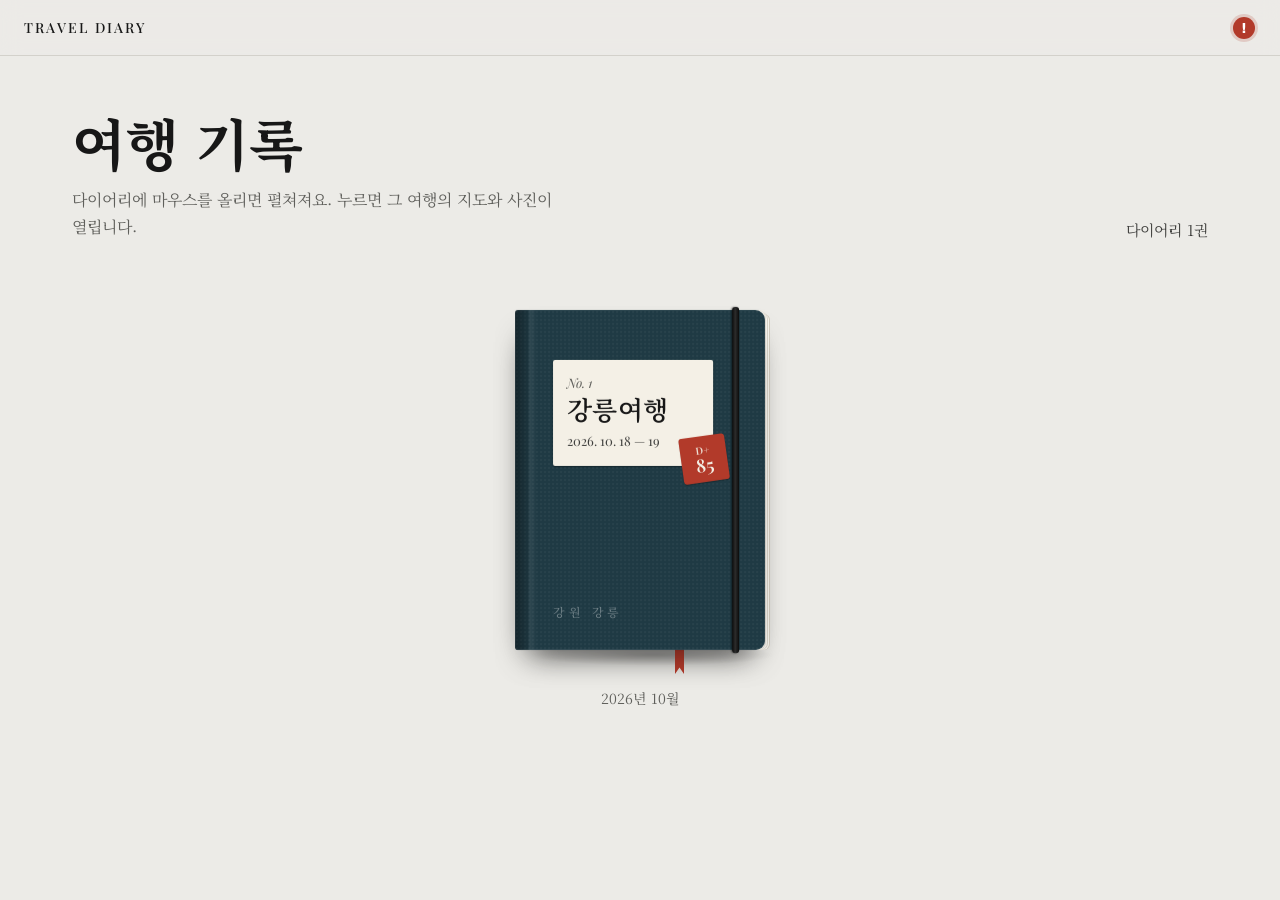
<file: index.html>
<!DOCTYPE html>
<html lang="ko">
<head>
  <meta charset="UTF-8">
  <meta name="viewport" content="width=device-width, initial-scale=1">
  <title>여행 기록 · Travel Diary</title>
  <meta name="description" content="다녀온 여행과 갈 여행의 동선, 사진, 기록">
  <link rel="preconnect" href="https://fonts.googleapis.com">
  <link rel="preconnect" href="https://fonts.gstatic.com" crossorigin>
  <link href="https://fonts.googleapis.com/css2?family=Nanum+Pen+Script&family=Noto+Serif+KR:wght@400;500;600;700&family=Playfair+Display:ital,wght@0,400;0,500;0,600;1,400&display=swap" rel="stylesheet">
  <link rel="stylesheet" href="css/style.css">
  <link rel="stylesheet" href="css/home.css">
</head>
<body class="home">
  <nav class="nav" aria-label="사이트">
    <a class="nav-brand" href="index.html">Travel Diary</a>
  </nav>

  <div class="home-wrap">
    <header class="home-head">
      <div>
        <h1 class="home-title">여행 기록</h1>
        <p class="home-lede" id="home-lede">다이어리에 마우스를 올리면 펼쳐져요. 누르면 그 여행의 지도와 사진이 열립니다.</p>
      </div>
      <p class="home-count" id="home-count"></p>
    </header>

    <main class="desk" id="trip-list" aria-label="여행 다이어리"></main>
  </div>

  <noscript><p class="home-lede">여행 목록을 보려면 자바스크립트를 켜 주세요.</p></noscript>

  <script src="js/trips/manifest.js"></script>
  <script>loadScripts([...tripScripts(), 'js/net-alert.js', 'js/home.js']);</script>
</body>
</html>
</file>
<file: css/style.css>
/* ==========================================================
   Travel Diary — 종이 질감의 여행 다이어리
   ========================================================== */
:root {
  --paper: #ecebe7;
  --paper-2: #f5f4f0;
  --ink: #171717;
  --ink-2: #3f3f3d;
  --muted: #5f5f5b;
  --line: #262626;
  --hair: #d3d1cb;
  --hair-dark: #b0aea7;
  --red: #b23a2a;
  --serif: "Playfair Display", "Times New Roman", Georgia, serif;
  --serif-kr: "Noto Serif KR", "Batang", "Apple Myungjo", serif;   /* 한글 제목용 명조체 */
  --sans: "Noto Sans KR", "Pretendard", "Apple SD Gothic Neo", "Malgun Gothic", system-ui, sans-serif;
  --nav-h: 56px;
  --maxw: 1240px;
  --side-w: 180px;
}

*, *::before, *::after { box-sizing: border-box; }
html { background: var(--paper); scroll-behavior: smooth; -webkit-text-size-adjust: 100%; }
body {
  margin: 0;
  color: var(--ink);
  background: var(--paper);
  font: 400 15px/1.6 var(--sans);
  -webkit-font-smoothing: antialiased;
}
[hidden] { display: none !important; }
button { font-family: inherit; }
img { display: block; }
h1, h2, h3, p { margin: 0; }
:focus-visible { outline: 2px solid var(--ink); outline-offset: 2px; }

/* ---------- 내비게이션 ---------- */
.nav {
  position: sticky; top: 0; z-index: 50;
  display: flex; align-items: center; gap: 16px;
  min-height: var(--nav-h); padding: 0 24px;
  background: rgba(236, 235, 231, .86);
  backdrop-filter: blur(10px); -webkit-backdrop-filter: blur(10px);
  border-bottom: 1px solid var(--hair);
}
.nav-brand {
  font: 500 14px var(--serif); letter-spacing: .16em; text-transform: uppercase;
  color: var(--ink); text-decoration: none; white-space: nowrap;
}
/* 여행 페이지 → 홈(여행 목록) */
.nav-home {
  display: inline-flex; align-items: center; gap: 2px;
  margin-left: -8px; padding: 5px 10px 5px 4px; border-radius: 999px;
  font: 500 13px/1.4 var(--sans); color: var(--ink-2); text-decoration: none; white-space: nowrap;
  transition: background .15s, color .15s;
}
.nav-home:hover { background: var(--hair); color: var(--ink); }
.nav-home svg { width: 16px; height: 16px; flex: none; }

/* 상단 바 오른쪽: 사진 서버 연결 문제 알림 (js/net-alert.js). 올리거나(키보드 포커스) 누르면 안내가 펼쳐진다 */
.net-alert { position: relative; flex: none; margin-left: auto; }
.net-alert-btn {
  display: grid; place-items: center; width: 44px; height: 44px; margin: -6px -10px -6px 0;
  padding: 0; border: 0; border-radius: 50%; background: none; cursor: pointer;
}
.net-alert-btn:focus-visible { outline: 2px solid var(--ink); outline-offset: -5px; }
.net-alert-dot {
  display: grid; place-items: center; width: 22px; height: 22px; border-radius: 50%;
  background: var(--red); color: #fff; font: 700 14px/1 var(--sans);
  box-shadow: 0 0 0 3px rgba(178, 58, 42, .18);
}
.net-alert-msg {
  display: none; position: absolute; top: calc(100% + 8px); right: -6px; z-index: 60;
  width: min(320px, calc(100vw - 24px)); box-sizing: border-box; padding: 12px 14px;
  background: var(--paper-2); border: 1px solid var(--hair-dark); border-radius: 6px;
  box-shadow: 0 10px 24px -8px rgba(0, 0, 0, .25); text-align: left;
}
.net-alert-msg::before {   /* 아이콘을 가리키는 꼭지 */
  content: ""; position: absolute; top: -6px; right: 22px; width: 10px; height: 10px;
  background: var(--paper-2); border-left: 1px solid var(--hair-dark); border-top: 1px solid var(--hair-dark);
  transform: rotate(45deg);
}
.net-alert.is-open .net-alert-msg, .net-alert-btn:focus-visible + .net-alert-msg { display: block; }
@media (hover: hover) and (pointer: fine) { .net-alert:hover .net-alert-msg { display: block; } }
.net-alert-title { font: 700 14px/1.4 var(--sans); color: var(--red); }
.net-alert-body { margin-top: 4px; font: 400 13px/1.65 var(--sans); color: var(--ink-2); word-break: keep-all; overflow-wrap: anywhere; }
@media (prefers-reduced-motion: no-preference) { .net-alert-dot { animation: net-alert-in .45s cubic-bezier(.3, 1.4, .5, 1) both; } }
@keyframes net-alert-in { from { transform: scale(.3); opacity: 0; } to { transform: scale(1); opacity: 1; } }
.nav-days { display: flex; gap: 2px; margin: 0 auto; }
.nav-days a {
  font: 400 12px/1.4 var(--serif); letter-spacing: .12em;
  padding: 6px 11px; border-radius: 999px;
  color: var(--ink-2); text-decoration: none; white-space: nowrap;
  transition: background .15s, color .15s;
}
.nav-days a:hover { background: var(--hair); }
.nav-days a.is-active { background: var(--ink); color: var(--paper); }

/* ---------- 버튼 ---------- */
.btn {
  display: inline-block; padding: 6px 13px;
  border: 1px solid var(--ink); border-radius: 999px;
  background: transparent; color: var(--ink);
  font: 500 12px/1.4 var(--sans); cursor: pointer; white-space: nowrap;
  transition: background .15s, color .15s, border-color .15s;
}
.btn:hover { background: var(--ink); color: var(--paper); }
.btn:disabled { opacity: .35; cursor: default; }
.btn:disabled:hover { background: transparent; color: inherit; }
.btn-ghost { border-color: var(--hair-dark); color: var(--ink-2); }
.btn-dark { border-color: rgba(255, 255, 255, .35); color: #fff; }
.btn-dark:hover { background: #fff; color: #111; }
.btn-dark:disabled:hover { color: #fff; }
.btn-danger { color: #ff9a94; border-color: rgba(255, 120, 110, .5); }
.btn-danger:hover { background: #d94a3d; border-color: #d94a3d; color: #fff; }

/* ---------- 표지 ---------- */
.hero {
  position: relative; max-width: var(--maxw); margin: 0 auto;
  padding: 64px 40px 44px;
}
.eyebrow {
  margin-bottom: 8px;
  font: 400 12px var(--serif); letter-spacing: .28em; text-transform: uppercase; color: var(--muted);
}
.hero-title {
  font: 500 clamp(40px, 11vw, 132px)/1.05 "Playfair Display", var(--serif-kr);   /* 영문은 Playfair, 한글은 Noto Serif KR */
  letter-spacing: .02em; white-space: nowrap;   /* 긴 제목은 app.js fitTitle() 이 폭에 맞춰 줄인다 */
}.hero-period { margin-top: 16px; font: 400 20px var(--serif); letter-spacing: .04em; }
.seal {
  position: absolute; top: 72px; right: 44px;
  width: 56px; height: 78px;
  border: 2px solid var(--red); border-radius: 3px; color: var(--red);
  display: grid; place-items: center; writing-mode: vertical-rl;
  font: 700 22px/1 "Yu Mincho", "Hiragino Mincho ProN", "Noto Serif JP", "Noto Serif KR", "Batang", serif;
  letter-spacing: .12em; transform: rotate(-7deg); opacity: .8; mix-blend-mode: multiply;
  user-select: none;
}

/* ---------- 지도 ---------- */
.map-wrap { margin-top: 30px; }
.map-head {
  display: flex; align-items: center; justify-content: space-between; gap: 12px; flex-wrap: wrap;
  margin-bottom: 10px;
}
.map-tabs { display: flex; gap: 2px; flex-wrap: wrap; }
.map-tabs button {
  font: 400 12px/1.4 var(--serif); letter-spacing: .12em; padding: 5px 11px;
  border: 0; border-radius: 999px; background: transparent; color: var(--ink-2); cursor: pointer;
  transition: background .15s, color .15s;
}
.map-tabs button:hover { background: var(--hair); }
.map-tabs button.is-active { background: var(--ink); color: var(--paper); }
.map {
  position: relative; z-index: 0; aspect-ratio: 21 / 9;
  border: 1px solid var(--hair); background: var(--paper-2); overflow: hidden;
}
.map.leaflet-container { background: var(--paper-2); font-family: var(--sans); }
.map-fallback { position: absolute; inset: 0; display: grid; place-items: center; font-size: 13px; color: var(--muted); }
.map-hint {
  position: absolute; left: 50%; bottom: 12px; z-index: 1000; transform: translateX(-50%);
  padding: 5px 12px; border-radius: 999px; background: rgba(23, 23, 23, .78); color: var(--paper);
  font-size: 11px; white-space: nowrap; pointer-events: none;
}
.sr-only {
  position: absolute; width: 1px; height: 1px; padding: 0; margin: -1px; overflow: hidden;
  clip: rect(0, 0, 0, 0); white-space: nowrap; border: 0;
}
.map .leaflet-tile-pane { filter: grayscale(.55) sepia(.28) saturate(.75) brightness(1.04) contrast(.92); }
.map .leaflet-control-attribution { font: 400 10px var(--sans); background: rgba(245, 244, 240, .85); color: var(--muted); }
.map .leaflet-control-attribution a { color: var(--ink-2); }
.map .leaflet-bar { border: 1px solid var(--hair-dark); box-shadow: none; }
.map .leaflet-bar a { background: var(--paper-2); color: var(--ink); border-bottom-color: var(--hair); }
.map .leaflet-bar a:hover { background: var(--paper); }
.pin { background: none; border: 0; }
.pin-dot {
  display: grid; place-items: center; width: 26px; height: 26px; border-radius: 50%;
  background: var(--ink); color: var(--paper); font: 500 11px/1 var(--serif);
  border: 2px solid var(--paper-2); box-shadow: 0 1px 4px rgba(0, 0, 0, .35); transition: transform .15s;
}
.pin-dot.has-content { background: var(--red); }
.pin-dot.is-multi { font-size: 9px; letter-spacing: -.02em; }
.map .leaflet-popup-scrolled { overscroll-behavior: contain; }
.leaflet-marker-icon:hover .pin-dot { transform: scale(1.15); }
.map .leaflet-popup-content-wrapper {
  border-radius: 4px; background: var(--paper-2); color: var(--ink); box-shadow: 0 6px 20px rgba(0, 0, 0, .18);
}
.map .leaflet-popup-tip { background: var(--paper-2); }
.map .leaflet-popup-content { margin: 12px 14px; font: 400 13px/1.5 var(--sans); }
.pop { display: grid; gap: 10px; min-width: 150px; }
.pop-item { display: grid; gap: 3px; }
.pop-item + .pop-item { border-top: 1px solid var(--hair); padding-top: 10px; }
.pop-day { font: 400 10px var(--serif); letter-spacing: .18em; color: var(--muted); }
.pop-name { font: 500 15px/1.3 var(--sans); }
.pop-en { font: 400 10px var(--serif); letter-spacing: .14em; color: var(--muted); }
.pop-thumb { width: 100%; aspect-ratio: 3 / 2; object-fit: cover; margin-top: 4px; border: 2px solid #fff; box-shadow: 0 1px 3px rgba(0, 0, 0, .15); }
.pop-meta { font-size: 11px; color: var(--muted); }
.pop-approx { font-size: 10px; color: var(--red); }
.pop-link {
  justify-self: start; margin-top: 2px; padding: 0; border: 0; background: none;
  color: var(--ink); font: 500 12px var(--sans); text-decoration: underline; text-underline-offset: 3px; cursor: pointer;
}
.btn-icon {
  border: 0; background: none; padding: 2px 4px; color: var(--muted); cursor: pointer; line-height: 0; align-self: center;
}
.btn-icon:hover { color: var(--ink); }
.btn-icon svg { width: 16px; height: 16px; }

/* ---------- 하루 섹션 ---------- */
#days { max-width: var(--maxw); margin: 0 auto; padding-bottom: 64px; }
.day {
  display: grid; grid-template-columns: var(--side-w) 1fr;
  border-top: 1px solid var(--line);
  scroll-margin-top: var(--nav-h);
}
.day:last-of-type { border-bottom: 1px solid var(--line); }
.day-side { border-right: 1px solid var(--line); }
.day-side-inner { position: sticky; top: var(--nav-h); padding: 56px 0 0; }
.day-badge {
  display: block; width: 132px; height: 58px; margin: 0 auto;
  border-radius: 50%; background: var(--ink); color: var(--paper);
  font: 400 21px/58px var(--serif); text-align: center; letter-spacing: .06em;
}
.day-date {
  margin-top: 44px; border-top: 1px solid var(--line);
  padding: 10px 0 18px 22px; font: 400 21px/1.2 var(--serif); letter-spacing: .02em;
}
.day-main { min-width: 0; padding: 26px 40px 56px 44px; }

/* 타임라인 (동선): 장소마다 같은 폭의 칸을 주고 점은 칸 가운데, 이동시간은 칸 경계에 둔다.
   데스크톱에서는 하루 일정이 한 줄에 다 들어가고(긴 이름은 두 줄), 좁은 화면에서만 가로로 스크롤된다. */
.timeline {
  display: flex; height: 112px; padding: 0 8px;
  overflow-x: auto; overflow-y: hidden; scrollbar-width: thin;
}
.tl-stop { position: relative; flex: 1 1 0; min-width: 0; }
.tl-stop::before {
  content: ""; position: absolute; left: 50%; right: -50%; top: 56px; height: 1px; background: var(--line);
}
.tl-stop.is-last::before { display: none; }
.tl-dot {
  position: absolute; left: 50%; top: 56px; z-index: 1;
  width: 14px; height: 14px; border: 1.5px solid var(--line); border-radius: 50%;
  background: var(--paper); transform: translate(-50%, -50%); transition: background .25s;
}
.tl-stop.has-content .tl-dot { background: var(--ink); }
.tl-label {
  position: absolute; left: 50%; bottom: 60px; transform: translateX(-50%);   /* 선(56px) 바로 위에 아래쪽을 맞춘다 */
  width: max-content; max-width: calc(100% - 4px); white-space: normal; word-break: keep-all; text-align: center;
  border: 0; background: none; padding: 2px 2px;
  font: 500 14px/1.25 var(--sans); color: var(--ink); cursor: pointer;
}
.tl-label:hover { text-decoration: underline; text-underline-offset: 5px; }
.tl-label.is-tight { overflow-wrap: anywhere; }   /* app.js fitLabels: 줄여도 칸을 넘는 긴 이름 */
.tl-transit {
  position: absolute; left: 100%; top: 68px; transform: translateX(-50%);
  white-space: nowrap; font-size: 11px; color: var(--muted); letter-spacing: .01em;
}

/* 하루 메모 */
.day-memo {
  margin-top: 22px; padding: 12px 18px 4px;
  border: 1px solid var(--hair); background: var(--paper-2);
}
.memo-label { font: 400 11px var(--serif); letter-spacing: .18em; color: var(--muted); }

/* 장소 카드 */
.stops { margin-top: 26px; }
.stop {
  position: relative; background: var(--paper-2); border: 1px solid var(--hair);
  padding: 18px 22px 8px;
  scroll-margin-top: calc(var(--nav-h) + 16px);
}
.stop.is-dragover { outline: 1.5px dashed var(--ink); outline-offset: 3px; }
.stop-head { display: flex; align-items: baseline; gap: 14px; flex-wrap: wrap; }
.stop-idx { font: 400 13px var(--serif); color: var(--muted); letter-spacing: .05em; }
.stop-titles { display: flex; align-items: baseline; gap: 10px; flex-wrap: wrap; flex: 1; min-width: 0; }
.stop-name { font: 500 19px/1.3 var(--sans); word-break: keep-all; overflow-wrap: anywhere; }
.stop-en { font: 400 11px var(--serif); letter-spacing: .16em; color: var(--muted); }
.stop-time {
  width: 64px; border: 0; border-bottom: 1px solid var(--hair-dark); background: transparent;
  font: 400 13px var(--serif); letter-spacing: .08em; text-align: center; padding: 2px 0; color: var(--ink-2);
}
.stop-time:focus { outline: 0; border-bottom-color: var(--ink); }
.stop-time::placeholder { color: #b5b3ad; }

/* 카드 사이 이동 표시 */
.transit {
  display: flex; align-items: center; gap: 12px;
  padding: 6px 0 6px 30px; font-size: 11px; color: var(--muted);
}
.transit::before { content: ""; width: 0; height: 26px; border-left: 1px dashed var(--hair-dark); }

/* 사진 */
.photos { margin: 16px 0 6px; }
.photos:empty { display: none; }   /* 다가올 여행: 빈 사진 칸 없이 */
.photo-grid { display: grid; grid-template-columns: repeat(auto-fill, minmax(148px, 1fr)); gap: 8px; }
.photo {
  position: relative; margin: 0; aspect-ratio: 1; overflow: hidden;
  background: var(--hair); cursor: zoom-in;
  border: 3px solid #fff; box-shadow: 0 1px 3px rgba(0, 0, 0, .12);
}
.photo img { width: 100%; height: 100%; object-fit: cover; transition: transform .35s ease; }
.photo:hover img { transform: scale(1.03); }
.photo-cap {
  position: absolute; left: 0; right: 0; bottom: 0; padding: 18px 8px 6px;
  font-size: 11px; color: #fff; background: linear-gradient(transparent, rgba(0, 0, 0, .55));
  white-space: nowrap; overflow: hidden; text-overflow: ellipsis;
}
.photo-add {
  aspect-ratio: 1; border: 1px dashed var(--hair-dark); background: transparent;
  color: var(--muted); font: 300 28px/1 var(--sans); cursor: pointer; transition: border-color .15s, color .15s;
}
.photo-add:hover { border-color: var(--ink); color: var(--ink); }
.dropzone {
  display: flex; align-items: center; justify-content: center; gap: 10px; width: 100%;
  padding: 24px 16px; border: 1px dashed var(--hair-dark); background: transparent;
  color: var(--muted); font-size: 13px; cursor: pointer; transition: border-color .15s, color .15s;
}
.dropzone:hover { border-color: var(--ink); color: var(--ink); }
.dropzone svg { width: 20px; height: 20px; flex: none; }

/* 기록 */
.note-wrap { position: relative; padding-bottom: 18px; }
.note {
  display: block; width: 100%; min-height: 42px;
  border: 0; border-bottom: 1px solid var(--hair-dark); background: transparent;
  font: 300 15px/1.85 var(--sans); color: var(--ink); padding: 8px 0 6px;
  resize: none; overflow: hidden;
}
.note:focus { outline: 0; border-bottom-color: var(--ink); }
.note::placeholder { color: #a6a49e; }
.save-state {
  position: absolute; right: 0; bottom: 2px;
  font: 400 10px var(--serif); letter-spacing: .14em; color: var(--muted);
  opacity: 0; transition: opacity .25s;
}
.save-state.is-visible { opacity: 1; }

/* ---------- 푸터 ---------- */

/* ---------- 사진 보기 ---------- */
.lightbox {
  position: fixed; inset: 0; z-index: 100;
  background: rgba(12, 12, 12, .94);
  display: grid; grid-template-rows: 1fr auto;
}
.lb-figure { margin: 0; display: grid; place-items: center; padding: 56px 72px 12px; min-height: 0; }
.lb-figure img {
  max-width: 100%; max-height: calc(100vh - 200px); object-fit: contain;
  box-shadow: 0 10px 40px rgba(0, 0, 0, .5);
}
.lb-close {
  position: absolute; top: 12px; right: 16px; width: 44px; height: 44px;
  border: 0; background: transparent; color: #fff; font-size: 32px; line-height: 1; cursor: pointer;
}
.lb-nav {
  position: absolute; top: 50%; transform: translateY(-50%);
  width: 52px; height: 80px; border: 0; background: transparent;
  color: rgba(255, 255, 255, .75); font-size: 46px; line-height: 1; cursor: pointer;
}
.lb-nav:hover { color: #fff; }
/* 휴대폰: 사진을 좌우로 밀면 이전/다음 (브라우저의 '뒤로 가기' 밀기·페이지 스크롤이 가로채지 않게) */
.lightbox { overscroll-behavior: contain; }
.lb-figure { touch-action: pan-y pinch-zoom; }
.lb-nav:disabled { opacity: .2; cursor: default; }
.lb-prev { left: 12px; }
.lb-next { right: 12px; }
.lb-bar { display: flex; align-items: center; gap: 14px; flex-wrap: wrap; padding: 12px 24px 18px; color: #fff; }
.lb-meta { display: flex; gap: 10px; align-items: baseline; }
.lb-title { font: 500 14px var(--sans); }
.lb-count { font: 400 12px var(--serif); letter-spacing: .1em; color: rgba(255, 255, 255, .6); }
.lb-caption {
  flex: 1; min-width: 200px; border: 0; border-bottom: 1px solid rgba(255, 255, 255, .3);
  background: transparent; color: #fff; font: 300 14px var(--sans); padding: 6px 0;
}
.lb-caption:focus { outline: 0; border-bottom-color: #fff; }
.lb-caption::placeholder { color: rgba(255, 255, 255, .45); }
.lb-actions { display: flex; gap: 6px; flex-wrap: wrap; }

/* ---------- 토스트 ---------- */
.toast {
  position: fixed; left: 50%; bottom: 28px; transform: translateX(-50%); z-index: 200;
  padding: 10px 18px; border-radius: 999px; background: var(--ink); color: var(--paper);
  font-size: 13px; box-shadow: 0 6px 24px rgba(0, 0, 0, .2); max-width: calc(100vw - 32px);
}

/* ---------- 모바일 ---------- */
@media (max-width: 760px) {
  :root { --nav-h: 88px; }
  .nav { flex-wrap: wrap; gap: 6px 10px; padding: 8px 12px; }
  .nav-days { order: 3; width: 100%; justify-content: center; margin: 0; overflow-x: auto; }
  .hero { padding: 40px 16px 28px; }
  .hero-period { font-size: 17px; }
  .seal { right: 16px; top: 44px; width: 44px; height: 60px; font-size: 17px; }
  .map-wrap { margin-top: 22px; }
  .map-head { gap: 8px; }
  .map-tabs { width: 100%; gap: 4px; flex-wrap: nowrap; overflow-x: auto; scrollbar-width: none; }
  .map-tabs button { padding: 5px 7px; font-size: 11px; letter-spacing: .06em; }
  .map { aspect-ratio: 4 / 3; }
  .pop-thumb { max-height: 64px; }
  .day { grid-template-columns: 1fr; }
  .day-side { border-right: 0; }
  .day-side-inner {
    position: static; display: flex; align-items: center; justify-content: space-between;
    padding: 18px 16px 0;
  }
  .day-badge { margin: 0; width: 110px; height: 48px; font-size: 18px; line-height: 48px; }
  .day-date { margin: 0; border: 0; padding: 0; font-size: 18px; }
  .day-main { padding: 12px 16px 36px; }
  .timeline { padding: 0 4px; }
  .tl-stop { min-width: 112px; }
  /* 좁은 화면: ㄹ자 두 줄로 접는다 (app.js layoutTimelines 가 칸 위치와 is-wrapped / row-end / row-rev 를 정한다) */
  .timeline.is-wrapped { display: grid; height: auto; overflow: visible; padding-right: 20px; }
  .timeline.is-wrapped .tl-stop { min-width: 0; height: 112px; }
  /* 첫째 줄 끝 → 바로 아래 둘째 줄 첫 장소: 오른쪽 여백으로 둥글게 꺾이는 U자 선 (이름과 겹치지 않도록 칸 밖으로) */
  .timeline.is-wrapped .tl-stop.row-end::before {
    left: 50%; right: -16px; top: 56px; height: 113px;
    background: none; border: 1px solid var(--line); border-left: 0; border-radius: 0 28px 28px 0;
  }
  .timeline.is-wrapped .tl-stop.row-end .tl-transit { left: auto; right: -10px; top: 98px; transform: translateY(-50%); }   /* 둘째 줄 이름(위로 자람)과 떨어지게 위쪽에 */
  /* 둘째 줄은 오른쪽 → 왼쪽: 선과 이동시간을 왼쪽 이웃 쪽에 둔다 */
  .timeline.is-wrapped .tl-stop.row-rev::before { left: -50%; right: 50%; }
  .timeline.is-wrapped .tl-stop.row-rev .tl-transit { left: 0; }
  .timeline.is-wrapped .tl-label { font-size: 13px; }
  .stop { padding: 14px 14px 6px; }
  .stop-name { font-size: 17px; }
  .photo-grid { grid-template-columns: repeat(auto-fill, minmax(100px, 1fr)); gap: 6px; }
  .lb-figure { padding: 52px 10px 8px; }
  .lb-figure img { max-height: calc(100vh - 230px); }
  .lb-nav {
    display: grid; place-items: center; width: 44px; height: 56px; padding: 0 0 4px;
    font-size: 34px; background: rgba(12, 12, 12, .45); border-radius: 999px;
  }
  .lb-prev { left: 6px; }
  .lb-next { right: 6px; }
  .lb-nav:disabled { display: none; }
  .lb-bar { padding: 10px 14px 16px; }
  #days { padding-bottom: 44px; }
}
@media (max-width: 480px) {   /* 장소 이름 칸을 넓게: 번호 | 이름(두 줄까지) | 시간·사진 버튼 */
  .stop-head { display: grid; grid-template-columns: auto minmax(0, 1fr) auto; column-gap: 10px; row-gap: 6px; align-items: baseline; }
  .stop-titles { grid-column: 2; grid-row: 1 / span 2; row-gap: 2px; }
  .stop-head .stop-time { grid-column: 3; grid-row: 1; justify-self: end; }
  .stop-head .btn-ghost { grid-column: 3; grid-row: 2; justify-self: end; }
}

/* ---------- 인쇄 ---------- */
@media print {
  .nav, .btn, .btn-icon, .dropzone, .photo-add, .lightbox, .toast, .save-state, .map-head, .map-hint, .leaflet-control-zoom { display: none !important; }
  html, body { background: #fff; }
  .day { break-before: page; }
  .stop, .photo { break-inside: avoid; }
  .day-side-inner { position: static; }
  .note { border-bottom-color: transparent; }
  .timeline { overflow: visible; }
}

/* 저장 실패 표시 */
.save-state.is-error { color: var(--red); }
</file>
<file: css/home.css>
/* ==========================================================
   홈 화면 — 여행 다이어리 서재. 색·글꼴은 style.css 의 :root 를 그대로 쓴다.
   여행마다 가죽 표지 다이어리 한 권. 마우스를 올리면(터치: 첫 탭) 표지가 열린다.
   ========================================================== */
.home {
  --nav-h: 56px;   /* 상단 바가 한 줄뿐이라 휴대폰에서도 56px (style.css 의 휴대폰 88px 는 여행 페이지의 두 줄용) */
  --page: #f8f6f0;
  --label: #f4f0e6;
  --kraft: #dccbaa;
  --tape: rgba(222, 208, 170, .85);
  --open: .9s cubic-bezier(.22, .7, .2, 1);
  font-family: var(--serif-kr);
}
.home-wrap { max-width: 1200px; margin: 0 auto; padding: 0 32px 96px; word-break: keep-all; overflow-wrap: anywhere; }
.home-head {
  display: flex; flex-wrap: wrap; align-items: flex-end; justify-content: space-between; gap: 12px 40px;
  padding-top: 56px;
}
.home-title { font: 700 clamp(36px, 6vw, 56px)/1.1 var(--serif-kr); letter-spacing: -.01em; }
.home-lede { margin-top: 12px; max-width: 30em; font: 400 16px/1.7 var(--serif-kr); color: var(--muted); }
.home-count { font: 400 15px/1.4 var(--serif-kr); color: var(--ink-2); }

/* 책상: 다이어리 자리(펼쳤을 때 두 쪽이 들어갈 만큼) */
.desk { margin-top: 40px; display: flex; flex-wrap: wrap; justify-content: center; gap: 24px 40px; }
.slot { width: 440px; max-width: 100%; display: flex; flex-direction: column; align-items: center; gap: 8px; }
.slot-caption { font: 400 14px var(--serif-kr); color: var(--muted); }

/* ---------- 다이어리 ---------- */
.diary {
  display: flex; align-items: center; justify-content: center;
  width: 440px; height: 400px;   /* 펼친 두 쪽(500px)은 자리 밖 간격으로 30px 씩 넘친다 */
  perspective: 2200px;
  color: var(--ink); text-decoration: none;
  -webkit-tap-highlight-color: transparent;
}
.diary:focus-visible { outline: 2px solid var(--ink); outline-offset: -2px; border-radius: 8px; }
.book { position: relative; width: 250px; height: 340px; transform-style: preserve-3d; transition: transform var(--open); }
.book-shadow {
  position: absolute; left: 6%; right: -4%; bottom: -16px; height: 22px;
  background: radial-gradient(ellipse at center, rgba(0, 0, 0, .22), rgba(0, 0, 0, 0) 70%);
}
.cover {
  position: absolute; inset: 0;
  transform-origin: 0 50%; transform-style: preserve-3d;
  transform: translateZ(1px) rotateY(0deg);
  transition: transform var(--open);
}
.face { position: absolute; inset: 0; backface-visibility: hidden; -webkit-backface-visibility: hidden; }
.face-back { transform: rotateY(180deg); }

/* 펼치기: 표지가 왼쪽으로 넘어가고, 두 쪽이 자리 가운데 오도록 책이 오른쪽으로 반 권 이동 */
.diary.is-open .book, .diary:focus-visible .book { transform: translateX(50%); }
.diary.is-open .cover, .diary:focus-visible .cover { transform: translateZ(1px) rotateY(-180deg); }
@media (hover: hover) and (pointer: fine) {
  .diary:hover .book { transform: translateX(50%); }
  .diary:hover .cover { transform: translateZ(1px) rotateY(-180deg); }
  .diary:hover .cta { color: var(--red); border-color: var(--red); }
}

/* 앞표지: 가죽, 종이 라벨, 도장, 고무줄 */
.face-front {
  border-radius: 3px 10px 10px 3px;
  background-color: var(--cover);
  background-image:
    linear-gradient(90deg, rgba(0, 0, 0, .38) 0, rgba(0, 0, 0, .1) 13px, rgba(255, 255, 255, .07) 15px, rgba(0, 0, 0, 0) 22px),
    radial-gradient(rgba(255, 255, 255, .05) 1px, rgba(0, 0, 0, 0) 1.2px);
  background-size: 100% 100%, 4px 4px;
  box-shadow: inset 0 0 0 1px rgba(255, 255, 255, .06), 0 18px 30px -14px rgba(0, 0, 0, .5);
}
.label {
  position: absolute; left: 38px; top: 50px; width: 160px; box-sizing: border-box;
  padding: 14px 14px 16px; background: var(--label); border-radius: 2px;
  box-shadow: 0 1px 2px rgba(0, 0, 0, .35);
}
.label-vol { font: italic 400 13px var(--serif); color: var(--muted); }
.label-title { margin-top: 4px; font: 600 26px/1.15 "Playfair Display", "Noto Serif KR", serif; letter-spacing: .01em; color: var(--ink); }
.label-date { margin-top: 8px; font: 400 13px/1.3 "Playfair Display", "Noto Serif KR", serif; color: var(--ink-2); }
.stamp {
  position: absolute; right: -14px; bottom: -16px; width: 42px; height: 42px;
  display: flex; align-items: center; justify-content: center;
  background: var(--red); color: var(--label); border-radius: 3px;
  font: 700 14px/1 var(--serif-kr); transform: rotate(-8deg);
  box-shadow: 0 1px 1px rgba(0, 0, 0, .25);
}
/* D+ 도장: 작은 "D+" 위에 날수 */
.stamp-dday {
  flex-direction: column; gap: 1px; width: auto; min-width: 46px; height: 46px; padding: 0 6px; box-sizing: border-box;
  font: 600 18px/1 var(--serif); letter-spacing: .01em;
}
.stamp-dday small { font: 600 10px/1 var(--serif); letter-spacing: .06em; opacity: .9; }
.deboss {
  position: absolute; left: 38px; bottom: 30px;
  font: 500 12px var(--serif-kr); letter-spacing: .3em; color: rgba(255, 255, 255, .34);
}
.elastic {
  position: absolute; top: -3px; bottom: -3px; right: 26px; width: 7px; border-radius: 3px;
  background: linear-gradient(90deg, #0b0b0b, #2c2c2c 45%, #0b0b0b);
  box-shadow: -1px 0 2px rgba(0, 0, 0, .45);
}

/* 안쪽 표지: 크라프트지 위에 붙인 동선 지도 */
.face-back {
  display: flex; flex-direction: column; box-sizing: border-box; padding: 24px 22px 20px;
  border-radius: 10px 3px 3px 10px;
  background-color: var(--kraft);
  background-image: linear-gradient(270deg, rgba(0, 0, 0, .18) 0, rgba(0, 0, 0, 0) 14px), radial-gradient(rgba(90, 66, 30, .09) 1px, rgba(0, 0, 0, 0) 1.3px);
  background-size: 100% 100%, 5px 5px;
  box-shadow: inset 0 0 0 7px var(--cover);
}
.map-card {
  position: relative; padding: 8px;
  background-color: var(--page);
  background-image: radial-gradient(circle, rgba(23, 23, 23, .1) .8px, rgba(0, 0, 0, 0) 1px);
  background-size: 12px 12px;
  box-shadow: 0 1px 3px rgba(0, 0, 0, .22); transform: rotate(-1.5deg);
}
.map-svg { display: block; width: 100%; height: auto; overflow: visible; }
.map-line { fill: none; stroke: var(--ink); stroke-width: 1.1; stroke-linejoin: round; stroke-linecap: round; }
.map-stop { fill: var(--page); stroke: var(--ink); stroke-width: .7; }
.map-end { fill: var(--page); stroke: var(--ink); stroke-width: 1; }
.map-start { fill: var(--red); }
.map-label {   /* 선·점 위에서도 읽히게 종이색 테두리를 먼저 칠한다 */
  font: 400 9px "Nanum Pen Script", cursive; fill: var(--ink);
  paint-order: stroke; stroke: var(--page); stroke-width: 2.4px; stroke-linejoin: round;
}
.tape { position: absolute; width: 36px; height: 12px; background: var(--tape); }
.map-card .t1 { top: -6px; left: -10px; transform: rotate(-35deg); }
.map-card .t2 { bottom: -4px; right: -10px; transform: rotate(-35deg); }
.legend { display: flex; align-items: center; gap: 5px; font: 400 12px var(--serif-kr); color: var(--ink-2); }
.key { width: 8px; height: 8px; border-radius: 50%; flex: none; }
.key-start { background: var(--red); }
.key-end { margin-left: 8px; width: 7px; height: 7px; border: 1px solid var(--ink); }
.legend-sum { margin-left: auto; }

/* 첫 장: 점 노트에 테이프로 붙인 사진, 또는 날짜별 일정 */
.page {
  position: absolute; inset: 0; box-sizing: border-box;
  display: flex; flex-direction: column; padding: 22px 22px 18px;
  border-radius: 2px 8px 8px 2px;
  background-color: var(--page);
  background-image: radial-gradient(circle, rgba(23, 23, 23, .11) .8px, rgba(0, 0, 0, 0) 1px);
  background-size: 14px 14px; background-position: 7px 7px;
  box-shadow: 1px 0 0 #e2ded4, 3px 1px 0 -1px var(--page), 4px 1px 0 -1px #d9d4c8, 6px 2px 0 -2px var(--page), 7px 2px 0 -2px #d2ccbf, 0 18px 30px -14px rgba(0, 0, 0, .35);
}
.page-meta { display: flex; justify-content: space-between; gap: 8px; font: 400 12px "Playfair Display", "Noto Serif KR", serif; color: var(--muted); }
.page-body { margin-top: 12px; }
.polaroids { position: relative; height: 160px; }
.polaroid {
  position: absolute; margin: 0; width: 100px; box-sizing: border-box;
  padding: 6px 6px 16px; background: #fff; box-shadow: 0 2px 6px rgba(0, 0, 0, .18);
}
.polaroid.p1 { left: 0; top: 12px; transform: rotate(-4deg); }
.polaroid.p2 { left: 104px; top: 0; transform: rotate(3.5deg); }
.polaroid img, .polaroid .ph { display: block; width: 88px; height: 112px; object-fit: cover; background: #e6e2d8; }
.polaroid img { opacity: 0; transition: opacity .4s; }
.polaroid.is-loaded img { opacity: 1; }
.polaroid .tape { top: -7px; left: 30px; width: 40px; height: 13px; transform: rotate(-5deg); }
.polaroid.p2 .tape { left: 28px; transform: rotate(4deg); }
.planned {
  display: inline-block; padding: 3px 8px; border: 1.5px solid var(--red); border-radius: 3px;
  font: 700 12px var(--serif-kr); color: var(--red); transform: rotate(-3deg);
}
.plan { margin-top: 14px; display: grid; grid-template-columns: 44px minmax(0, 1fr); row-gap: 7px; }
.page-body[data-state="plan"] > .plan:first-child { margin-top: 2px; }
.plan-day { font: italic 400 12px/1.6 var(--serif); color: var(--muted); }
.plan-text { font: 400 13px/1.45 var(--serif-kr); color: var(--ink); white-space: nowrap; overflow: hidden; text-overflow: ellipsis; }
.plan-more { color: var(--muted); }
.hand { margin-top: 8px; min-height: 1.2em; font: 400 21px/1.2 "Nanum Pen Script", cursive; color: var(--ink-2); }
.page-fill { flex: 1; }
.stats { display: flex; gap: 10px; font: 500 13px var(--serif-kr); color: var(--ink-2); }
.cta {
  align-self: flex-end; margin-top: 8px; display: inline-flex; align-items: center; gap: 4px;
  padding-bottom: 2px; border-bottom: 1px solid var(--ink);
  font: 700 14px var(--serif-kr); color: var(--ink); transition: color .2s, border-color .2s;
}
.cta svg { width: 15px; height: 15px; fill: none; stroke: currentColor; stroke-width: 1.6; stroke-linecap: round; stroke-linejoin: round; }
.ribbon {
  position: absolute; left: 160px; bottom: -24px; width: 9px; height: 32px;
  background: var(--ribbon); clip-path: polygon(0 0, 100% 0, 100% 100%, 50% 80%, 0 100%);
}

@media (prefers-reduced-motion: reduce) {
  .book, .cover, .polaroid img, .cta { transition: none; }
}

/* ---------- 좁은 화면: 같은 다이어리를 줄여서 (펼친 두 쪽이 화면 폭에 들어가게) ---------- */
@media (max-width: 620px) {
  .home-wrap { padding: 0 16px 64px; }
  .home-head { padding-top: 32px; }
  .home-lede { font-size: 15px; }
  .desk { margin-top: 20px; gap: 8px; }
  .slot { width: 100%; }
  .diary { width: 500px; }   /* 펼친 두 쪽 폭 = 책 250 × 2 */
}
@media (max-width: 531px) {   /* 배율 = (화면 폭 - 32) / 500, 줄어드는 만큼 작은 글자를 미리 키운다 */
  .diary { zoom: .79; }
  .page { padding-left: 18px; padding-right: 18px; }
  .face-back { padding: 22px 16px 18px; }
  .page-meta, .legend, .stats, .planned { font-size: 15px; }
  .label-vol, .label-date, .plan-day, .plan-text, .deboss { font-size: 14px; }
  .plan { grid-template-columns: 44px minmax(0, 1fr); row-gap: 5px; }
  .cta { font-size: 16px; }
  .deboss { color: rgba(255, 255, 255, .6); }
}
@media (max-width: 429px) { .diary { zoom: .71; } }
@media (max-width: 389px) { .diary { zoom: .68; } }
@media (max-width: 374px) { .diary { zoom: .65; } }
@media (max-width: 339px) { .diary { zoom: .57; } }
</file>
